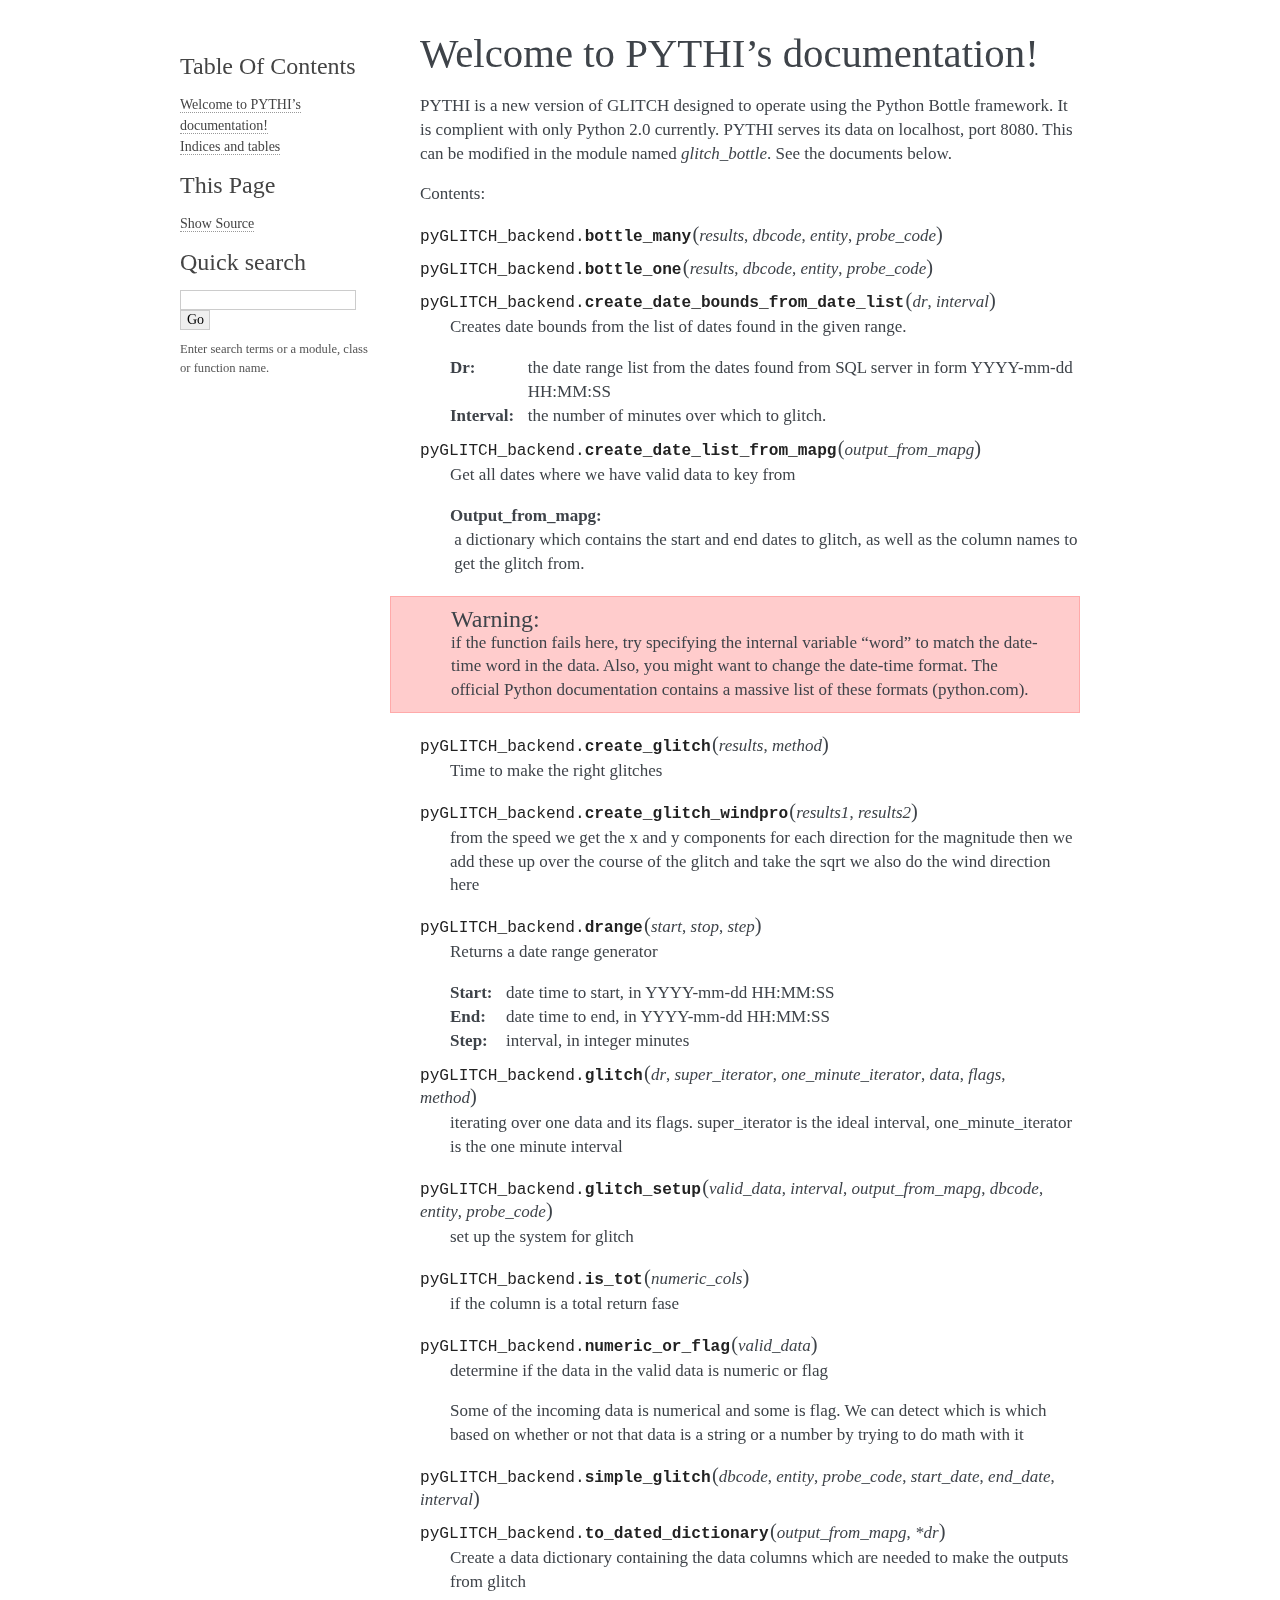
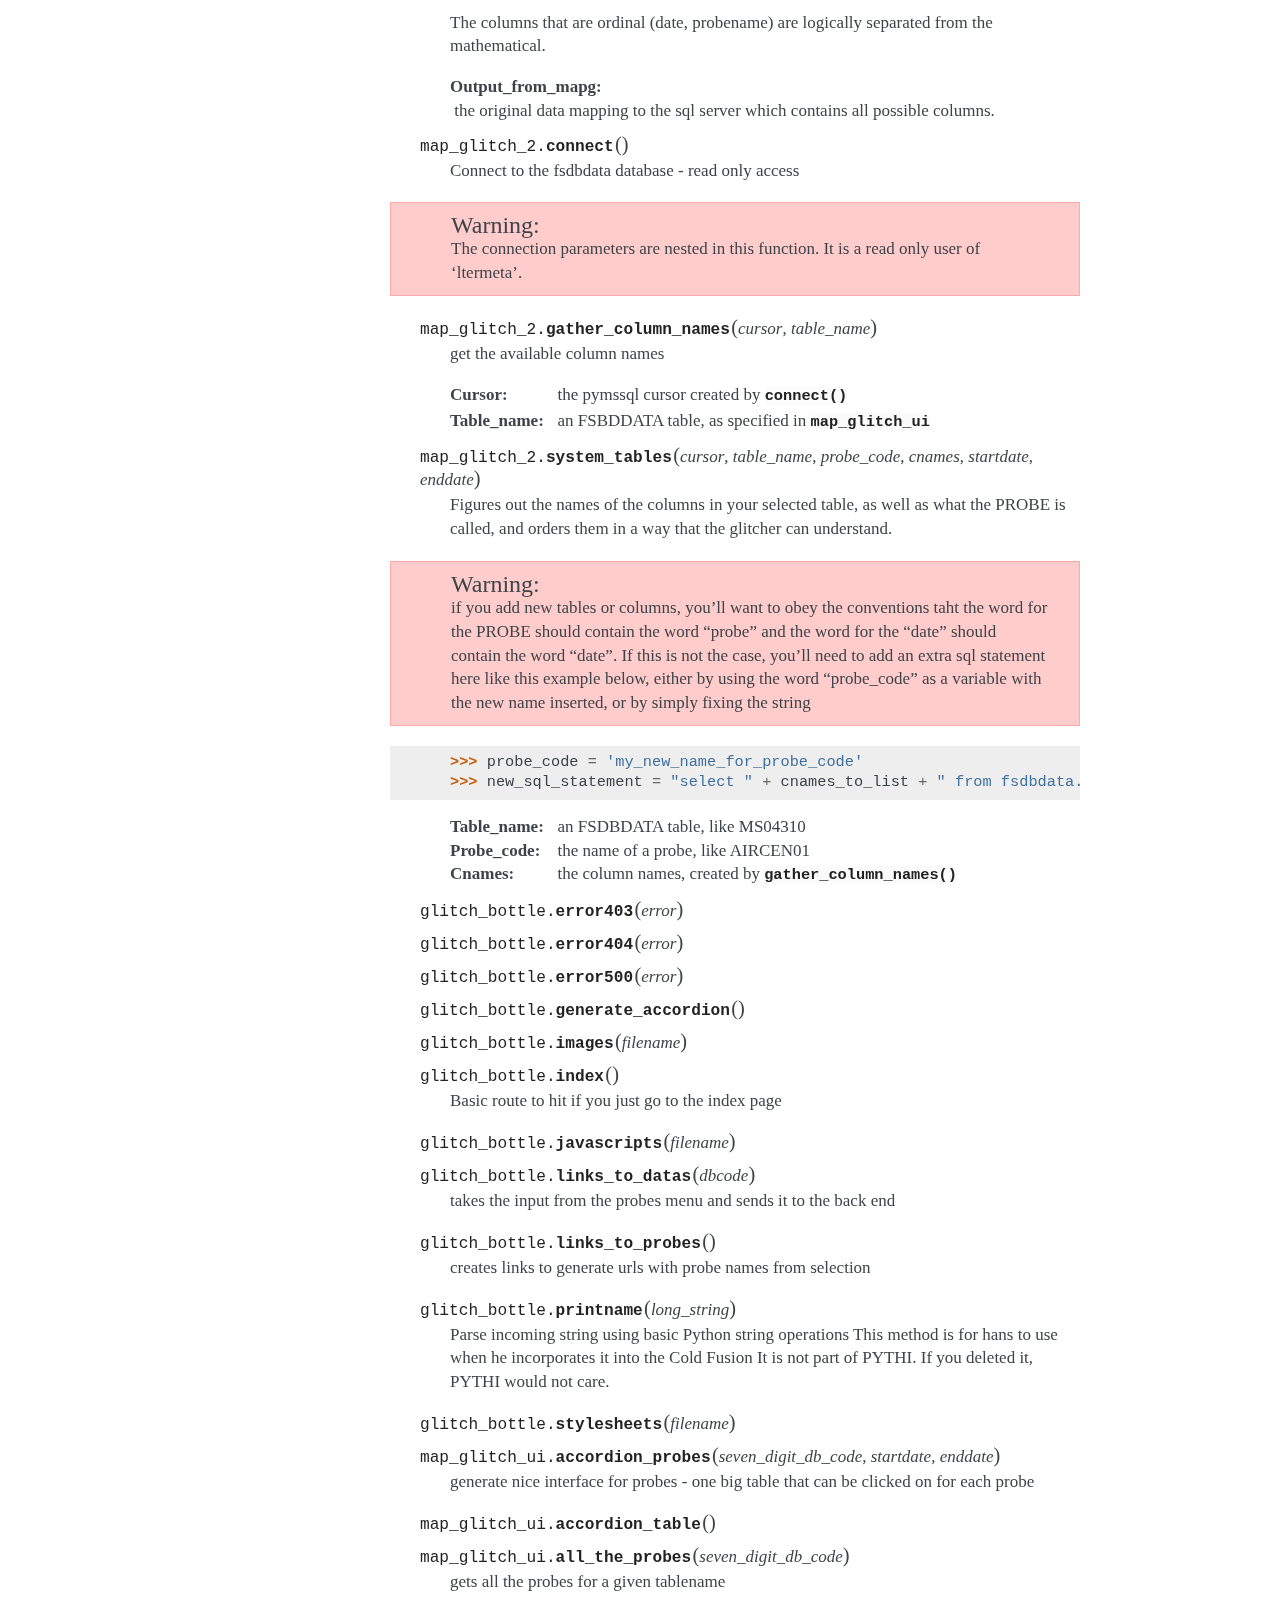
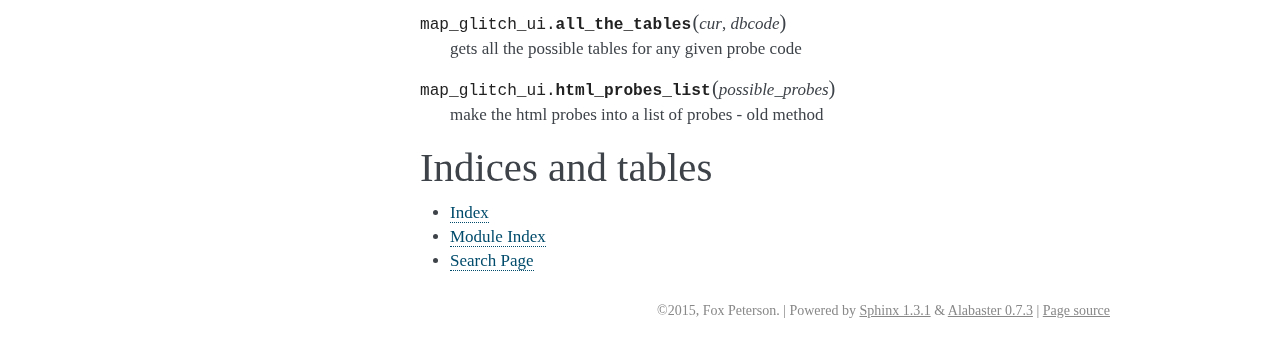
<file: _build/html/index.html>
<!DOCTYPE html PUBLIC "-//W3C//DTD XHTML 1.0 Transitional//EN"
  "http://www.w3.org/TR/xhtml1/DTD/xhtml1-transitional.dtd">


<html xmlns="http://www.w3.org/1999/xhtml">
  <head>
    <meta http-equiv="Content-Type" content="text/html; charset=utf-8" />
    
    <title>Welcome to PYTHI’s documentation! &mdash; PYTHI 1.0 documentation</title>
    
    <link rel="stylesheet" href="_static/alabaster.css" type="text/css" />
    <link rel="stylesheet" href="_static/pygments.css" type="text/css" />
    
    <script type="text/javascript">
      var DOCUMENTATION_OPTIONS = {
        URL_ROOT:    './',
        VERSION:     '1.0',
        COLLAPSE_INDEX: false,
        FILE_SUFFIX: '.html',
        HAS_SOURCE:  true
      };
    </script>
    <script type="text/javascript" src="_static/jquery.js"></script>
    <script type="text/javascript" src="_static/underscore.js"></script>
    <script type="text/javascript" src="_static/doctools.js"></script>
    <link rel="top" title="PYTHI 1.0 documentation" href="#" />
   
  
  <meta name="viewport" content="width=device-width, initial-scale=0.9, maximum-scale=0.9">

  </head>
  <body role="document">
    <div class="related" role="navigation" aria-label="related navigation">
      <h3>Navigation</h3>
      <ul>
        <li class="right" style="margin-right: 10px">
          <a href="genindex.html" title="General Index"
             accesskey="I">index</a></li>
        <li class="right" >
          <a href="py-modindex.html" title="Python Module Index"
             >modules</a> |</li>
        <li class="nav-item nav-item-0"><a href="#">PYTHI 1.0 documentation</a> &raquo;</li> 
      </ul>
    </div>  

    <div class="document">
      <div class="documentwrapper">
        <div class="bodywrapper">
          <div class="body" role="main">
            
  <div class="section" id="welcome-to-pythi-s-documentation">
<h1>Welcome to PYTHI&#8217;s documentation!<a class="headerlink" href="#welcome-to-pythi-s-documentation" title="Permalink to this headline">¶</a></h1>
<p>PYTHI is a new version of GLITCH designed to operate using the Python Bottle framework. It is complient with only Python 2.0 currently. PYTHI serves its data on localhost, port 8080. This can be modified in the module named <cite>glitch_bottle</cite>. See the documents below.</p>
<p>Contents:</p>
<div class="toctree-wrapper compound">
<ul class="simple">
</ul>
</div>
<span class="target" id="module-pyGLITCH_backend"></span><dl class="function">
<dt id="pyGLITCH_backend.bottle_many">
<code class="descclassname">pyGLITCH_backend.</code><code class="descname">bottle_many</code><span class="sig-paren">(</span><em>results</em>, <em>dbcode</em>, <em>entity</em>, <em>probe_code</em><span class="sig-paren">)</span><a class="headerlink" href="#pyGLITCH_backend.bottle_many" title="Permalink to this definition">¶</a></dt>
<dd></dd></dl>

<dl class="function">
<dt id="pyGLITCH_backend.bottle_one">
<code class="descclassname">pyGLITCH_backend.</code><code class="descname">bottle_one</code><span class="sig-paren">(</span><em>results</em>, <em>dbcode</em>, <em>entity</em>, <em>probe_code</em><span class="sig-paren">)</span><a class="headerlink" href="#pyGLITCH_backend.bottle_one" title="Permalink to this definition">¶</a></dt>
<dd></dd></dl>

<dl class="function">
<dt id="pyGLITCH_backend.create_date_bounds_from_date_list">
<code class="descclassname">pyGLITCH_backend.</code><code class="descname">create_date_bounds_from_date_list</code><span class="sig-paren">(</span><em>dr</em>, <em>interval</em><span class="sig-paren">)</span><a class="headerlink" href="#pyGLITCH_backend.create_date_bounds_from_date_list" title="Permalink to this definition">¶</a></dt>
<dd><p>Creates date bounds from the list of dates found in the given range.</p>
<table class="docutils field-list" frame="void" rules="none">
<col class="field-name" />
<col class="field-body" />
<tbody valign="top">
<tr class="field-odd field"><th class="field-name">Dr:</th><td class="field-body">the date range list from the dates found from SQL server in form YYYY-mm-dd HH:MM:SS</td>
</tr>
<tr class="field-even field"><th class="field-name">Interval:</th><td class="field-body">the number of minutes over which to glitch.</td>
</tr>
</tbody>
</table>
</dd></dl>

<dl class="function">
<dt id="pyGLITCH_backend.create_date_list_from_mapg">
<code class="descclassname">pyGLITCH_backend.</code><code class="descname">create_date_list_from_mapg</code><span class="sig-paren">(</span><em>output_from_mapg</em><span class="sig-paren">)</span><a class="headerlink" href="#pyGLITCH_backend.create_date_list_from_mapg" title="Permalink to this definition">¶</a></dt>
<dd><p>Get all dates where we have valid data to key from</p>
<table class="docutils field-list" frame="void" rules="none">
<col class="field-name" />
<col class="field-body" />
<tbody valign="top">
<tr class="field-odd field"><th class="field-name" colspan="2">Output_from_mapg:</th></tr>
<tr class="field-odd field"><td>&nbsp;</td><td class="field-body">a dictionary which contains the start and end dates to glitch, as well as the column names to get the glitch from.</td>
</tr>
</tbody>
</table>
<div class="admonition warning">
<p class="first admonition-title">Warning</p>
<p class="last">if the function fails here, try specifying the internal variable &#8220;word&#8221; to match the date-time word in the data. Also, you might want to change the date-time format. The official Python documentation contains a massive list of these formats (python.com).</p>
</div>
</dd></dl>

<dl class="function">
<dt id="pyGLITCH_backend.create_glitch">
<code class="descclassname">pyGLITCH_backend.</code><code class="descname">create_glitch</code><span class="sig-paren">(</span><em>results</em>, <em>method</em><span class="sig-paren">)</span><a class="headerlink" href="#pyGLITCH_backend.create_glitch" title="Permalink to this definition">¶</a></dt>
<dd><p>Time to make the right glitches</p>
</dd></dl>

<dl class="function">
<dt id="pyGLITCH_backend.create_glitch_windpro">
<code class="descclassname">pyGLITCH_backend.</code><code class="descname">create_glitch_windpro</code><span class="sig-paren">(</span><em>results1</em>, <em>results2</em><span class="sig-paren">)</span><a class="headerlink" href="#pyGLITCH_backend.create_glitch_windpro" title="Permalink to this definition">¶</a></dt>
<dd><p>from the speed we get the x and y components for each direction for the magnitude
then we add these up over the course of the glitch and take the sqrt
we also do the wind direction here</p>
</dd></dl>

<dl class="function">
<dt id="pyGLITCH_backend.drange">
<code class="descclassname">pyGLITCH_backend.</code><code class="descname">drange</code><span class="sig-paren">(</span><em>start</em>, <em>stop</em>, <em>step</em><span class="sig-paren">)</span><a class="headerlink" href="#pyGLITCH_backend.drange" title="Permalink to this definition">¶</a></dt>
<dd><p>Returns a date range generator</p>
<table class="docutils field-list" frame="void" rules="none">
<col class="field-name" />
<col class="field-body" />
<tbody valign="top">
<tr class="field-odd field"><th class="field-name">Start:</th><td class="field-body">date time to start, in YYYY-mm-dd HH:MM:SS</td>
</tr>
<tr class="field-even field"><th class="field-name">End:</th><td class="field-body">date time to end, in YYYY-mm-dd HH:MM:SS</td>
</tr>
<tr class="field-odd field"><th class="field-name">Step:</th><td class="field-body">interval, in integer minutes</td>
</tr>
</tbody>
</table>
</dd></dl>

<dl class="function">
<dt id="pyGLITCH_backend.glitch">
<code class="descclassname">pyGLITCH_backend.</code><code class="descname">glitch</code><span class="sig-paren">(</span><em>dr</em>, <em>super_iterator</em>, <em>one_minute_iterator</em>, <em>data</em>, <em>flags</em>, <em>method</em><span class="sig-paren">)</span><a class="headerlink" href="#pyGLITCH_backend.glitch" title="Permalink to this definition">¶</a></dt>
<dd><p>iterating over one data and its flags.
super_iterator is the ideal interval,
one_minute_iterator is the one minute interval</p>
</dd></dl>

<dl class="function">
<dt id="pyGLITCH_backend.glitch_setup">
<code class="descclassname">pyGLITCH_backend.</code><code class="descname">glitch_setup</code><span class="sig-paren">(</span><em>valid_data</em>, <em>interval</em>, <em>output_from_mapg</em>, <em>dbcode</em>, <em>entity</em>, <em>probe_code</em><span class="sig-paren">)</span><a class="headerlink" href="#pyGLITCH_backend.glitch_setup" title="Permalink to this definition">¶</a></dt>
<dd><p>set up the system for glitch</p>
</dd></dl>

<dl class="function">
<dt id="pyGLITCH_backend.is_tot">
<code class="descclassname">pyGLITCH_backend.</code><code class="descname">is_tot</code><span class="sig-paren">(</span><em>numeric_cols</em><span class="sig-paren">)</span><a class="headerlink" href="#pyGLITCH_backend.is_tot" title="Permalink to this definition">¶</a></dt>
<dd><p>if the column is a total return fase</p>
</dd></dl>

<dl class="function">
<dt id="pyGLITCH_backend.numeric_or_flag">
<code class="descclassname">pyGLITCH_backend.</code><code class="descname">numeric_or_flag</code><span class="sig-paren">(</span><em>valid_data</em><span class="sig-paren">)</span><a class="headerlink" href="#pyGLITCH_backend.numeric_or_flag" title="Permalink to this definition">¶</a></dt>
<dd><p>determine if the data in the valid data is numeric or flag</p>
<p>Some of the incoming data is numerical and some is flag. We can detect which is which based on whether or not that data is a string or a number by trying to do math with it</p>
</dd></dl>

<dl class="function">
<dt id="pyGLITCH_backend.simple_glitch">
<code class="descclassname">pyGLITCH_backend.</code><code class="descname">simple_glitch</code><span class="sig-paren">(</span><em>dbcode</em>, <em>entity</em>, <em>probe_code</em>, <em>start_date</em>, <em>end_date</em>, <em>interval</em><span class="sig-paren">)</span><a class="headerlink" href="#pyGLITCH_backend.simple_glitch" title="Permalink to this definition">¶</a></dt>
<dd></dd></dl>

<dl class="function">
<dt id="pyGLITCH_backend.to_dated_dictionary">
<code class="descclassname">pyGLITCH_backend.</code><code class="descname">to_dated_dictionary</code><span class="sig-paren">(</span><em>output_from_mapg</em>, <em>*dr</em><span class="sig-paren">)</span><a class="headerlink" href="#pyGLITCH_backend.to_dated_dictionary" title="Permalink to this definition">¶</a></dt>
<dd><p>Create a data dictionary containing the data columns which are needed to make the outputs from glitch</p>
<p>The columns that are ordinal (date, probename) are logically separated from the mathematical.</p>
<table class="docutils field-list" frame="void" rules="none">
<col class="field-name" />
<col class="field-body" />
<tbody valign="top">
<tr class="field-odd field"><th class="field-name" colspan="2">Output_from_mapg:</th></tr>
<tr class="field-odd field"><td>&nbsp;</td><td class="field-body">the original data mapping to the sql server which contains all possible columns.</td>
</tr>
</tbody>
</table>
</dd></dl>

<span class="target" id="module-map_glitch_2"></span><dl class="function">
<dt id="map_glitch_2.connect">
<code class="descclassname">map_glitch_2.</code><code class="descname">connect</code><span class="sig-paren">(</span><span class="sig-paren">)</span><a class="headerlink" href="#map_glitch_2.connect" title="Permalink to this definition">¶</a></dt>
<dd><p>Connect to the fsdbdata database - read only access</p>
<div class="admonition warning">
<p class="first admonition-title">Warning</p>
<p class="last">The connection parameters are nested in this function. It is a read only user of &#8216;ltermeta&#8217;.</p>
</div>
</dd></dl>

<dl class="function">
<dt id="map_glitch_2.gather_column_names">
<code class="descclassname">map_glitch_2.</code><code class="descname">gather_column_names</code><span class="sig-paren">(</span><em>cursor</em>, <em>table_name</em><span class="sig-paren">)</span><a class="headerlink" href="#map_glitch_2.gather_column_names" title="Permalink to this definition">¶</a></dt>
<dd><p>get the available column names</p>
<table class="docutils field-list" frame="void" rules="none">
<col class="field-name" />
<col class="field-body" />
<tbody valign="top">
<tr class="field-odd field"><th class="field-name">Cursor:</th><td class="field-body">the pymssql cursor created by <a class="reference internal" href="#map_glitch_2.connect" title="map_glitch_2.connect"><code class="xref py py-func docutils literal"><span class="pre">connect()</span></code></a></td>
</tr>
<tr class="field-even field"><th class="field-name">Table_name:</th><td class="field-body">an FSBDDATA table, as specified in <a class="reference internal" href="#module-map_glitch_ui" title="map_glitch_ui"><code class="xref py py-mod docutils literal"><span class="pre">map_glitch_ui</span></code></a></td>
</tr>
</tbody>
</table>
</dd></dl>

<dl class="function">
<dt id="map_glitch_2.system_tables">
<code class="descclassname">map_glitch_2.</code><code class="descname">system_tables</code><span class="sig-paren">(</span><em>cursor</em>, <em>table_name</em>, <em>probe_code</em>, <em>cnames</em>, <em>startdate</em>, <em>enddate</em><span class="sig-paren">)</span><a class="headerlink" href="#map_glitch_2.system_tables" title="Permalink to this definition">¶</a></dt>
<dd><p>Figures out the names of the columns in your selected table, as well as what the PROBE is called, and orders them in a way that the glitcher can understand.</p>
<div class="admonition warning">
<p class="first admonition-title">Warning</p>
<p class="last">if you add new tables or columns, you&#8217;ll want to obey the conventions taht the word for the PROBE should contain the word &#8220;probe&#8221; and the word for the &#8220;date&#8221; should contain the word &#8220;date&#8221;. If this is not the case, you&#8217;ll need to add an extra sql statement here like this example below, either by using the word &#8220;probe_code&#8221; as a variable with the new name inserted, or by simply fixing the string</p>
</div>
<div class="highlight-python"><div class="highlight"><pre><span class="gp">&gt;&gt;&gt; </span><span class="n">probe_code</span> <span class="o">=</span> <span class="s">&#39;my_new_name_for_probe_code&#39;</span>
<span class="gp">&gt;&gt;&gt; </span><span class="n">new_sql_statement</span> <span class="o">=</span> <span class="s">&quot;select &quot;</span> <span class="o">+</span> <span class="n">cnames_to_list</span> <span class="o">+</span> <span class="s">&quot; from fsdbdata.dbo.&quot;</span> <span class="o">+</span> <span class="n">table_name</span> <span class="o">+</span> <span class="s">&quot; where date_time &gt;= &#39;&quot;</span> <span class="o">+</span> <span class="n">startdate</span> <span class="o">+</span> <span class="s">&quot;&#39; and date_time &lt;= &#39;&quot;</span> <span class="o">+</span> <span class="n">enddate</span> <span class="o">+</span><span class="s">&quot;&#39; and &quot;</span> <span class="o">+</span> <span class="n">probe_code</span> <span class="o">+</span> <span class="s">&quot;like &#39;&quot;</span> <span class="o">+</span> <span class="n">probe_code</span> <span class="o">+</span><span class="s">&quot;&#39; order by date_time asc&quot;</span>
</pre></div>
</div>
<table class="docutils field-list" frame="void" rules="none">
<col class="field-name" />
<col class="field-body" />
<tbody valign="top">
<tr class="field-odd field"><th class="field-name">Table_name:</th><td class="field-body">an FSDBDATA table, like MS04310</td>
</tr>
<tr class="field-even field"><th class="field-name">Probe_code:</th><td class="field-body">the name of a probe, like AIRCEN01</td>
</tr>
<tr class="field-odd field"><th class="field-name">Cnames:</th><td class="field-body">the column names, created by <a class="reference internal" href="#map_glitch_2.gather_column_names" title="map_glitch_2.gather_column_names"><code class="xref py py-func docutils literal"><span class="pre">gather_column_names()</span></code></a></td>
</tr>
</tbody>
</table>
</dd></dl>

<span class="target" id="module-glitch_bottle"></span><dl class="function">
<dt id="glitch_bottle.error403">
<code class="descclassname">glitch_bottle.</code><code class="descname">error403</code><span class="sig-paren">(</span><em>error</em><span class="sig-paren">)</span><a class="headerlink" href="#glitch_bottle.error403" title="Permalink to this definition">¶</a></dt>
<dd></dd></dl>

<dl class="function">
<dt id="glitch_bottle.error404">
<code class="descclassname">glitch_bottle.</code><code class="descname">error404</code><span class="sig-paren">(</span><em>error</em><span class="sig-paren">)</span><a class="headerlink" href="#glitch_bottle.error404" title="Permalink to this definition">¶</a></dt>
<dd></dd></dl>

<dl class="function">
<dt id="glitch_bottle.error500">
<code class="descclassname">glitch_bottle.</code><code class="descname">error500</code><span class="sig-paren">(</span><em>error</em><span class="sig-paren">)</span><a class="headerlink" href="#glitch_bottle.error500" title="Permalink to this definition">¶</a></dt>
<dd></dd></dl>

<dl class="function">
<dt id="glitch_bottle.generate_accordion">
<code class="descclassname">glitch_bottle.</code><code class="descname">generate_accordion</code><span class="sig-paren">(</span><span class="sig-paren">)</span><a class="headerlink" href="#glitch_bottle.generate_accordion" title="Permalink to this definition">¶</a></dt>
<dd></dd></dl>

<dl class="function">
<dt id="glitch_bottle.images">
<code class="descclassname">glitch_bottle.</code><code class="descname">images</code><span class="sig-paren">(</span><em>filename</em><span class="sig-paren">)</span><a class="headerlink" href="#glitch_bottle.images" title="Permalink to this definition">¶</a></dt>
<dd></dd></dl>

<dl class="function">
<dt id="glitch_bottle.index">
<code class="descclassname">glitch_bottle.</code><code class="descname">index</code><span class="sig-paren">(</span><span class="sig-paren">)</span><a class="headerlink" href="#glitch_bottle.index" title="Permalink to this definition">¶</a></dt>
<dd><p>Basic route to hit if you just go to the index page</p>
</dd></dl>

<dl class="function">
<dt id="glitch_bottle.javascripts">
<code class="descclassname">glitch_bottle.</code><code class="descname">javascripts</code><span class="sig-paren">(</span><em>filename</em><span class="sig-paren">)</span><a class="headerlink" href="#glitch_bottle.javascripts" title="Permalink to this definition">¶</a></dt>
<dd></dd></dl>

<dl class="function">
<dt id="glitch_bottle.links_to_datas">
<code class="descclassname">glitch_bottle.</code><code class="descname">links_to_datas</code><span class="sig-paren">(</span><em>dbcode</em><span class="sig-paren">)</span><a class="headerlink" href="#glitch_bottle.links_to_datas" title="Permalink to this definition">¶</a></dt>
<dd><p>takes the input from the probes menu and sends it to the back end</p>
</dd></dl>

<dl class="function">
<dt id="glitch_bottle.links_to_probes">
<code class="descclassname">glitch_bottle.</code><code class="descname">links_to_probes</code><span class="sig-paren">(</span><span class="sig-paren">)</span><a class="headerlink" href="#glitch_bottle.links_to_probes" title="Permalink to this definition">¶</a></dt>
<dd><p>creates links to generate urls with probe names from selection</p>
</dd></dl>

<dl class="function">
<dt id="glitch_bottle.printname">
<code class="descclassname">glitch_bottle.</code><code class="descname">printname</code><span class="sig-paren">(</span><em>long_string</em><span class="sig-paren">)</span><a class="headerlink" href="#glitch_bottle.printname" title="Permalink to this definition">¶</a></dt>
<dd><p>Parse incoming string using basic Python string operations
This method is for hans to use when he incorporates it into the Cold Fusion
It is not part of PYTHI. If you deleted it, PYTHI would not care.</p>
</dd></dl>

<dl class="function">
<dt id="glitch_bottle.stylesheets">
<code class="descclassname">glitch_bottle.</code><code class="descname">stylesheets</code><span class="sig-paren">(</span><em>filename</em><span class="sig-paren">)</span><a class="headerlink" href="#glitch_bottle.stylesheets" title="Permalink to this definition">¶</a></dt>
<dd></dd></dl>

<span class="target" id="module-map_glitch_ui"></span><dl class="function">
<dt id="map_glitch_ui.accordion_probes">
<code class="descclassname">map_glitch_ui.</code><code class="descname">accordion_probes</code><span class="sig-paren">(</span><em>seven_digit_db_code</em>, <em>startdate</em>, <em>enddate</em><span class="sig-paren">)</span><a class="headerlink" href="#map_glitch_ui.accordion_probes" title="Permalink to this definition">¶</a></dt>
<dd><p>generate nice interface for probes - one big table that can be clicked on for each probe</p>
</dd></dl>

<dl class="function">
<dt id="map_glitch_ui.accordion_table">
<code class="descclassname">map_glitch_ui.</code><code class="descname">accordion_table</code><span class="sig-paren">(</span><span class="sig-paren">)</span><a class="headerlink" href="#map_glitch_ui.accordion_table" title="Permalink to this definition">¶</a></dt>
<dd></dd></dl>

<dl class="function">
<dt id="map_glitch_ui.all_the_probes">
<code class="descclassname">map_glitch_ui.</code><code class="descname">all_the_probes</code><span class="sig-paren">(</span><em>seven_digit_db_code</em><span class="sig-paren">)</span><a class="headerlink" href="#map_glitch_ui.all_the_probes" title="Permalink to this definition">¶</a></dt>
<dd><p>gets all the probes for a given tablename</p>
</dd></dl>

<dl class="function">
<dt id="map_glitch_ui.all_the_tables">
<code class="descclassname">map_glitch_ui.</code><code class="descname">all_the_tables</code><span class="sig-paren">(</span><em>cur</em>, <em>dbcode</em><span class="sig-paren">)</span><a class="headerlink" href="#map_glitch_ui.all_the_tables" title="Permalink to this definition">¶</a></dt>
<dd><p>gets all the possible tables for any given probe code</p>
</dd></dl>

<dl class="function">
<dt id="map_glitch_ui.html_probes_list">
<code class="descclassname">map_glitch_ui.</code><code class="descname">html_probes_list</code><span class="sig-paren">(</span><em>possible_probes</em><span class="sig-paren">)</span><a class="headerlink" href="#map_glitch_ui.html_probes_list" title="Permalink to this definition">¶</a></dt>
<dd><p>make the html probes into a list of probes - old method</p>
</dd></dl>

</div>
<div class="section" id="indices-and-tables">
<h1>Indices and tables<a class="headerlink" href="#indices-and-tables" title="Permalink to this headline">¶</a></h1>
<ul class="simple">
<li><a class="reference internal" href="genindex.html"><span>Index</span></a></li>
<li><a class="reference internal" href="py-modindex.html"><span>Module Index</span></a></li>
<li><a class="reference internal" href="search.html"><span>Search Page</span></a></li>
</ul>
</div>


          </div>
        </div>
      </div>
      <div class="sphinxsidebar" role="navigation" aria-label="main navigation">
        <div class="sphinxsidebarwrapper">
  <h3><a href="#">Table Of Contents</a></h3>
  <ul>
<li><a class="reference internal" href="#">Welcome to PYTHI&#8217;s documentation!</a></li>
<li><a class="reference internal" href="#indices-and-tables">Indices and tables</a></li>
</ul>

  <div role="note" aria-label="source link">
    <h3>This Page</h3>
    <ul class="this-page-menu">
      <li><a href="_sources/index.txt"
            rel="nofollow">Show Source</a></li>
    </ul>
   </div>
<div id="searchbox" style="display: none" role="search">
  <h3>Quick search</h3>
    <form class="search" action="search.html" method="get">
      <input type="text" name="q" />
      <input type="submit" value="Go" />
      <input type="hidden" name="check_keywords" value="yes" />
      <input type="hidden" name="area" value="default" />
    </form>
    <p class="searchtip" style="font-size: 90%">
    Enter search terms or a module, class or function name.
    </p>
</div>
<script type="text/javascript">$('#searchbox').show(0);</script>
        </div>
      </div>
      <div class="clearer"></div>
    </div>
    <div class="footer">
      &copy;2015, Fox Peterson.
      
      |
      Powered by <a href="http://sphinx-doc.org/">Sphinx 1.3.1</a>
      &amp; <a href="https://github.com/bitprophet/alabaster">Alabaster 0.7.3</a>
      
      |
      <a href="_sources/index.txt"
          rel="nofollow">Page source</a></li>
    </div>

    

    
  </body>
</html>
</file>
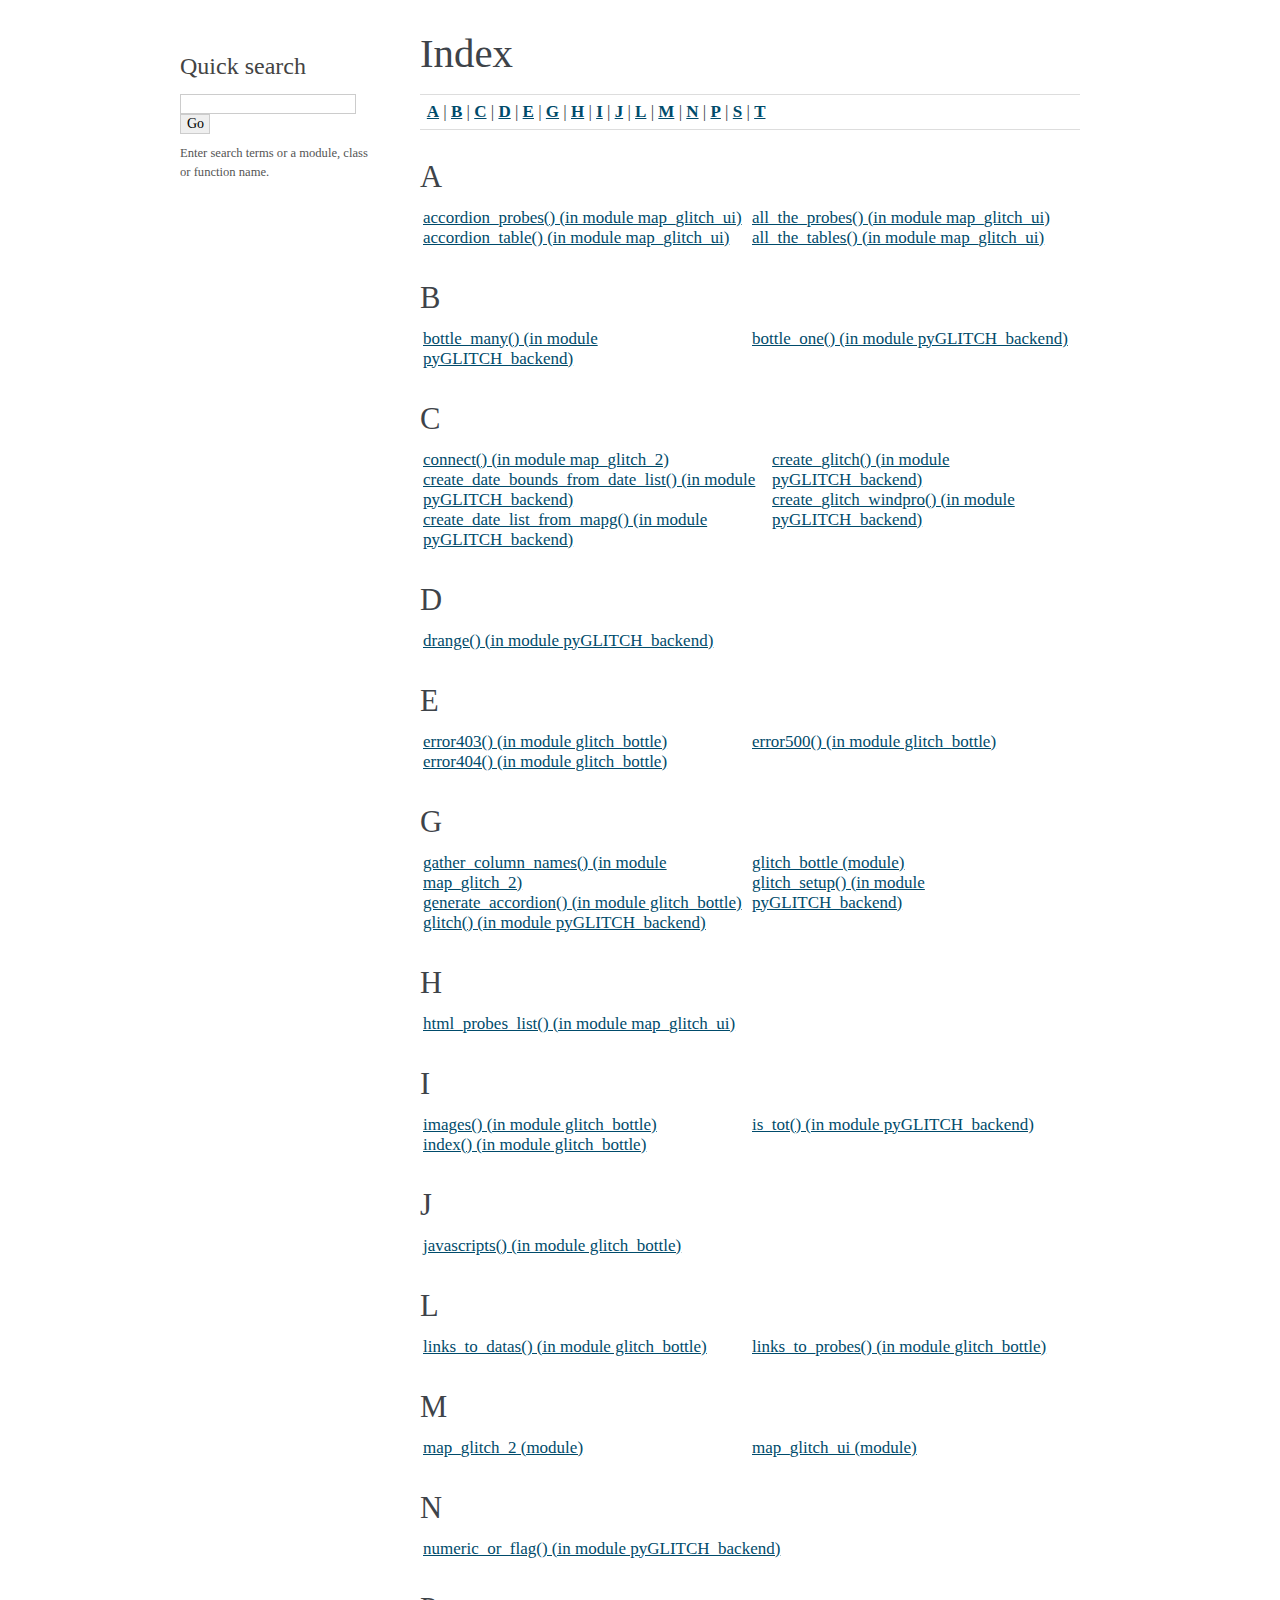
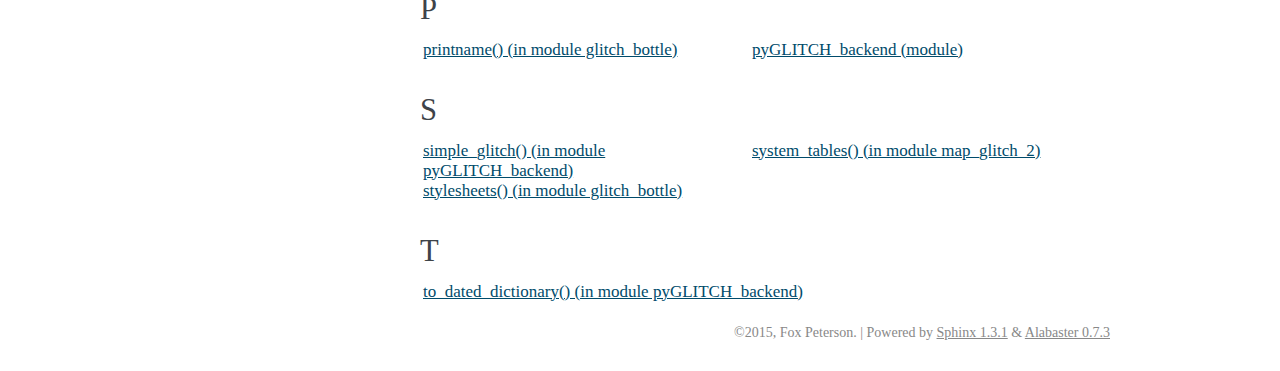
<file: _build/html/genindex.html>
<!DOCTYPE html PUBLIC "-//W3C//DTD XHTML 1.0 Transitional//EN"
  "http://www.w3.org/TR/xhtml1/DTD/xhtml1-transitional.dtd">


<html xmlns="http://www.w3.org/1999/xhtml">
  <head>
    <meta http-equiv="Content-Type" content="text/html; charset=utf-8" />
    
    <title>Index &mdash; PYTHI 1.0 documentation</title>
    
    <link rel="stylesheet" href="_static/alabaster.css" type="text/css" />
    <link rel="stylesheet" href="_static/pygments.css" type="text/css" />
    
    <script type="text/javascript">
      var DOCUMENTATION_OPTIONS = {
        URL_ROOT:    './',
        VERSION:     '1.0',
        COLLAPSE_INDEX: false,
        FILE_SUFFIX: '.html',
        HAS_SOURCE:  true
      };
    </script>
    <script type="text/javascript" src="_static/jquery.js"></script>
    <script type="text/javascript" src="_static/underscore.js"></script>
    <script type="text/javascript" src="_static/doctools.js"></script>
    <link rel="top" title="PYTHI 1.0 documentation" href="index.html" />
   
  
  <meta name="viewport" content="width=device-width, initial-scale=0.9, maximum-scale=0.9">

  </head>
  <body role="document">
    <div class="related" role="navigation" aria-label="related navigation">
      <h3>Navigation</h3>
      <ul>
        <li class="right" style="margin-right: 10px">
          <a href="#" title="General Index"
             accesskey="I">index</a></li>
        <li class="right" >
          <a href="py-modindex.html" title="Python Module Index"
             >modules</a> |</li>
        <li class="nav-item nav-item-0"><a href="index.html">PYTHI 1.0 documentation</a> &raquo;</li> 
      </ul>
    </div>  

    <div class="document">
      <div class="documentwrapper">
        <div class="bodywrapper">
          <div class="body" role="main">
            

<h1 id="index">Index</h1>

<div class="genindex-jumpbox">
 <a href="#A"><strong>A</strong></a>
 | <a href="#B"><strong>B</strong></a>
 | <a href="#C"><strong>C</strong></a>
 | <a href="#D"><strong>D</strong></a>
 | <a href="#E"><strong>E</strong></a>
 | <a href="#G"><strong>G</strong></a>
 | <a href="#H"><strong>H</strong></a>
 | <a href="#I"><strong>I</strong></a>
 | <a href="#J"><strong>J</strong></a>
 | <a href="#L"><strong>L</strong></a>
 | <a href="#M"><strong>M</strong></a>
 | <a href="#N"><strong>N</strong></a>
 | <a href="#P"><strong>P</strong></a>
 | <a href="#S"><strong>S</strong></a>
 | <a href="#T"><strong>T</strong></a>
 
</div>
<h2 id="A">A</h2>
<table style="width: 100%" class="indextable genindextable"><tr>
  <td style="width: 33%" valign="top"><dl>
      
  <dt><a href="index.html#map_glitch_ui.accordion_probes">accordion_probes() (in module map_glitch_ui)</a>
  </dt>

      
  <dt><a href="index.html#map_glitch_ui.accordion_table">accordion_table() (in module map_glitch_ui)</a>
  </dt>

  </dl></td>
  <td style="width: 33%" valign="top"><dl>
      
  <dt><a href="index.html#map_glitch_ui.all_the_probes">all_the_probes() (in module map_glitch_ui)</a>
  </dt>

      
  <dt><a href="index.html#map_glitch_ui.all_the_tables">all_the_tables() (in module map_glitch_ui)</a>
  </dt>

  </dl></td>
</tr></table>

<h2 id="B">B</h2>
<table style="width: 100%" class="indextable genindextable"><tr>
  <td style="width: 33%" valign="top"><dl>
      
  <dt><a href="index.html#pyGLITCH_backend.bottle_many">bottle_many() (in module pyGLITCH_backend)</a>
  </dt>

  </dl></td>
  <td style="width: 33%" valign="top"><dl>
      
  <dt><a href="index.html#pyGLITCH_backend.bottle_one">bottle_one() (in module pyGLITCH_backend)</a>
  </dt>

  </dl></td>
</tr></table>

<h2 id="C">C</h2>
<table style="width: 100%" class="indextable genindextable"><tr>
  <td style="width: 33%" valign="top"><dl>
      
  <dt><a href="index.html#map_glitch_2.connect">connect() (in module map_glitch_2)</a>
  </dt>

      
  <dt><a href="index.html#pyGLITCH_backend.create_date_bounds_from_date_list">create_date_bounds_from_date_list() (in module pyGLITCH_backend)</a>
  </dt>

      
  <dt><a href="index.html#pyGLITCH_backend.create_date_list_from_mapg">create_date_list_from_mapg() (in module pyGLITCH_backend)</a>
  </dt>

  </dl></td>
  <td style="width: 33%" valign="top"><dl>
      
  <dt><a href="index.html#pyGLITCH_backend.create_glitch">create_glitch() (in module pyGLITCH_backend)</a>
  </dt>

      
  <dt><a href="index.html#pyGLITCH_backend.create_glitch_windpro">create_glitch_windpro() (in module pyGLITCH_backend)</a>
  </dt>

  </dl></td>
</tr></table>

<h2 id="D">D</h2>
<table style="width: 100%" class="indextable genindextable"><tr>
  <td style="width: 33%" valign="top"><dl>
      
  <dt><a href="index.html#pyGLITCH_backend.drange">drange() (in module pyGLITCH_backend)</a>
  </dt>

  </dl></td>
</tr></table>

<h2 id="E">E</h2>
<table style="width: 100%" class="indextable genindextable"><tr>
  <td style="width: 33%" valign="top"><dl>
      
  <dt><a href="index.html#glitch_bottle.error403">error403() (in module glitch_bottle)</a>
  </dt>

      
  <dt><a href="index.html#glitch_bottle.error404">error404() (in module glitch_bottle)</a>
  </dt>

  </dl></td>
  <td style="width: 33%" valign="top"><dl>
      
  <dt><a href="index.html#glitch_bottle.error500">error500() (in module glitch_bottle)</a>
  </dt>

  </dl></td>
</tr></table>

<h2 id="G">G</h2>
<table style="width: 100%" class="indextable genindextable"><tr>
  <td style="width: 33%" valign="top"><dl>
      
  <dt><a href="index.html#map_glitch_2.gather_column_names">gather_column_names() (in module map_glitch_2)</a>
  </dt>

      
  <dt><a href="index.html#glitch_bottle.generate_accordion">generate_accordion() (in module glitch_bottle)</a>
  </dt>

      
  <dt><a href="index.html#pyGLITCH_backend.glitch">glitch() (in module pyGLITCH_backend)</a>
  </dt>

  </dl></td>
  <td style="width: 33%" valign="top"><dl>
      
  <dt><a href="index.html#module-glitch_bottle">glitch_bottle (module)</a>
  </dt>

      
  <dt><a href="index.html#pyGLITCH_backend.glitch_setup">glitch_setup() (in module pyGLITCH_backend)</a>
  </dt>

  </dl></td>
</tr></table>

<h2 id="H">H</h2>
<table style="width: 100%" class="indextable genindextable"><tr>
  <td style="width: 33%" valign="top"><dl>
      
  <dt><a href="index.html#map_glitch_ui.html_probes_list">html_probes_list() (in module map_glitch_ui)</a>
  </dt>

  </dl></td>
</tr></table>

<h2 id="I">I</h2>
<table style="width: 100%" class="indextable genindextable"><tr>
  <td style="width: 33%" valign="top"><dl>
      
  <dt><a href="index.html#glitch_bottle.images">images() (in module glitch_bottle)</a>
  </dt>

      
  <dt><a href="index.html#glitch_bottle.index">index() (in module glitch_bottle)</a>
  </dt>

  </dl></td>
  <td style="width: 33%" valign="top"><dl>
      
  <dt><a href="index.html#pyGLITCH_backend.is_tot">is_tot() (in module pyGLITCH_backend)</a>
  </dt>

  </dl></td>
</tr></table>

<h2 id="J">J</h2>
<table style="width: 100%" class="indextable genindextable"><tr>
  <td style="width: 33%" valign="top"><dl>
      
  <dt><a href="index.html#glitch_bottle.javascripts">javascripts() (in module glitch_bottle)</a>
  </dt>

  </dl></td>
</tr></table>

<h2 id="L">L</h2>
<table style="width: 100%" class="indextable genindextable"><tr>
  <td style="width: 33%" valign="top"><dl>
      
  <dt><a href="index.html#glitch_bottle.links_to_datas">links_to_datas() (in module glitch_bottle)</a>
  </dt>

  </dl></td>
  <td style="width: 33%" valign="top"><dl>
      
  <dt><a href="index.html#glitch_bottle.links_to_probes">links_to_probes() (in module glitch_bottle)</a>
  </dt>

  </dl></td>
</tr></table>

<h2 id="M">M</h2>
<table style="width: 100%" class="indextable genindextable"><tr>
  <td style="width: 33%" valign="top"><dl>
      
  <dt><a href="index.html#module-map_glitch_2">map_glitch_2 (module)</a>
  </dt>

  </dl></td>
  <td style="width: 33%" valign="top"><dl>
      
  <dt><a href="index.html#module-map_glitch_ui">map_glitch_ui (module)</a>
  </dt>

  </dl></td>
</tr></table>

<h2 id="N">N</h2>
<table style="width: 100%" class="indextable genindextable"><tr>
  <td style="width: 33%" valign="top"><dl>
      
  <dt><a href="index.html#pyGLITCH_backend.numeric_or_flag">numeric_or_flag() (in module pyGLITCH_backend)</a>
  </dt>

  </dl></td>
</tr></table>

<h2 id="P">P</h2>
<table style="width: 100%" class="indextable genindextable"><tr>
  <td style="width: 33%" valign="top"><dl>
      
  <dt><a href="index.html#glitch_bottle.printname">printname() (in module glitch_bottle)</a>
  </dt>

  </dl></td>
  <td style="width: 33%" valign="top"><dl>
      
  <dt><a href="index.html#module-pyGLITCH_backend">pyGLITCH_backend (module)</a>
  </dt>

  </dl></td>
</tr></table>

<h2 id="S">S</h2>
<table style="width: 100%" class="indextable genindextable"><tr>
  <td style="width: 33%" valign="top"><dl>
      
  <dt><a href="index.html#pyGLITCH_backend.simple_glitch">simple_glitch() (in module pyGLITCH_backend)</a>
  </dt>

      
  <dt><a href="index.html#glitch_bottle.stylesheets">stylesheets() (in module glitch_bottle)</a>
  </dt>

  </dl></td>
  <td style="width: 33%" valign="top"><dl>
      
  <dt><a href="index.html#map_glitch_2.system_tables">system_tables() (in module map_glitch_2)</a>
  </dt>

  </dl></td>
</tr></table>

<h2 id="T">T</h2>
<table style="width: 100%" class="indextable genindextable"><tr>
  <td style="width: 33%" valign="top"><dl>
      
  <dt><a href="index.html#pyGLITCH_backend.to_dated_dictionary">to_dated_dictionary() (in module pyGLITCH_backend)</a>
  </dt>

  </dl></td>
</tr></table>



          </div>
        </div>
      </div>
      <div class="sphinxsidebar" role="navigation" aria-label="main navigation">
        <div class="sphinxsidebarwrapper">

   

<div id="searchbox" style="display: none" role="search">
  <h3>Quick search</h3>
    <form class="search" action="search.html" method="get">
      <input type="text" name="q" />
      <input type="submit" value="Go" />
      <input type="hidden" name="check_keywords" value="yes" />
      <input type="hidden" name="area" value="default" />
    </form>
    <p class="searchtip" style="font-size: 90%">
    Enter search terms or a module, class or function name.
    </p>
</div>
<script type="text/javascript">$('#searchbox').show(0);</script>
        </div>
      </div>
      <div class="clearer"></div>
    </div>
    <div class="footer">
      &copy;2015, Fox Peterson.
      
      |
      Powered by <a href="http://sphinx-doc.org/">Sphinx 1.3.1</a>
      &amp; <a href="https://github.com/bitprophet/alabaster">Alabaster 0.7.3</a>
      
    </div>

    

    
  </body>
</html>
</file>
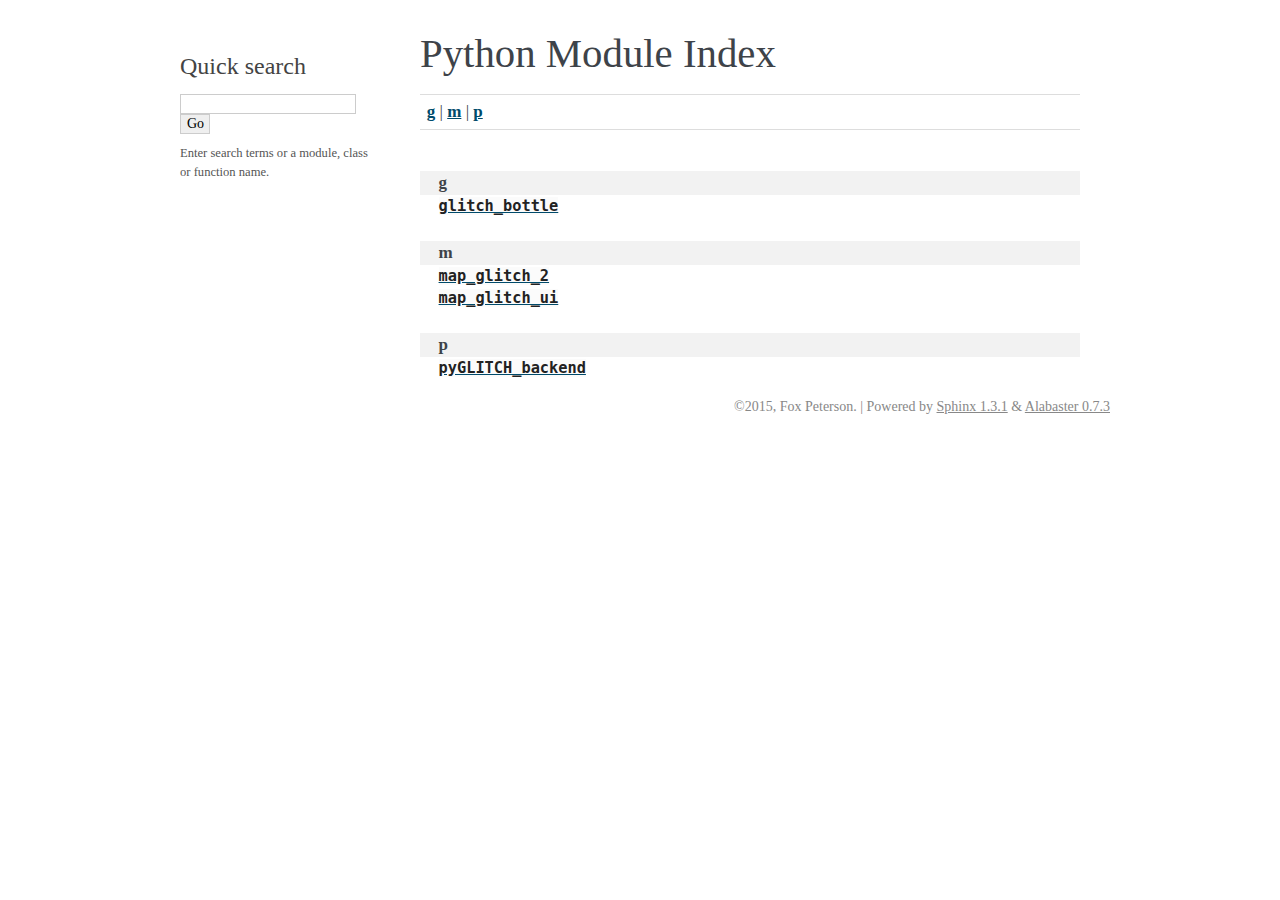
<file: _build/html/py-modindex.html>
<!DOCTYPE html PUBLIC "-//W3C//DTD XHTML 1.0 Transitional//EN"
  "http://www.w3.org/TR/xhtml1/DTD/xhtml1-transitional.dtd">


<html xmlns="http://www.w3.org/1999/xhtml">
  <head>
    <meta http-equiv="Content-Type" content="text/html; charset=utf-8" />
    
    <title>Python Module Index &mdash; PYTHI 1.0 documentation</title>
    
    <link rel="stylesheet" href="_static/alabaster.css" type="text/css" />
    <link rel="stylesheet" href="_static/pygments.css" type="text/css" />
    
    <script type="text/javascript">
      var DOCUMENTATION_OPTIONS = {
        URL_ROOT:    './',
        VERSION:     '1.0',
        COLLAPSE_INDEX: false,
        FILE_SUFFIX: '.html',
        HAS_SOURCE:  true
      };
    </script>
    <script type="text/javascript" src="_static/jquery.js"></script>
    <script type="text/javascript" src="_static/underscore.js"></script>
    <script type="text/javascript" src="_static/doctools.js"></script>
    <link rel="top" title="PYTHI 1.0 documentation" href="index.html" />

   
  
  <meta name="viewport" content="width=device-width, initial-scale=0.9, maximum-scale=0.9">


    <script type="text/javascript">
      DOCUMENTATION_OPTIONS.COLLAPSE_INDEX = true;
    </script>


  </head>
  <body role="document">
    <div class="related" role="navigation" aria-label="related navigation">
      <h3>Navigation</h3>
      <ul>
        <li class="right" style="margin-right: 10px">
          <a href="genindex.html" title="General Index"
             accesskey="I">index</a></li>
        <li class="right" >
          <a href="#" title="Python Module Index"
             >modules</a> |</li>
        <li class="nav-item nav-item-0"><a href="index.html">PYTHI 1.0 documentation</a> &raquo;</li> 
      </ul>
    </div>  

    <div class="document">
      <div class="documentwrapper">
        <div class="bodywrapper">
          <div class="body" role="main">
            

   <h1>Python Module Index</h1>

   <div class="modindex-jumpbox">
   <a href="#cap-g"><strong>g</strong></a> | 
   <a href="#cap-m"><strong>m</strong></a> | 
   <a href="#cap-p"><strong>p</strong></a>
   </div>

   <table class="indextable modindextable" cellspacing="0" cellpadding="2">
     <tr class="pcap"><td></td><td>&nbsp;</td><td></td></tr>
     <tr class="cap" id="cap-g"><td></td><td>
       <strong>g</strong></td><td></td></tr>
     <tr>
       <td></td>
       <td>
       <a href="index.html#module-glitch_bottle"><code class="xref">glitch_bottle</code></a></td><td>
       <em></em></td></tr>
     <tr class="pcap"><td></td><td>&nbsp;</td><td></td></tr>
     <tr class="cap" id="cap-m"><td></td><td>
       <strong>m</strong></td><td></td></tr>
     <tr>
       <td></td>
       <td>
       <a href="index.html#module-map_glitch_2"><code class="xref">map_glitch_2</code></a></td><td>
       <em></em></td></tr>
     <tr>
       <td></td>
       <td>
       <a href="index.html#module-map_glitch_ui"><code class="xref">map_glitch_ui</code></a></td><td>
       <em></em></td></tr>
     <tr class="pcap"><td></td><td>&nbsp;</td><td></td></tr>
     <tr class="cap" id="cap-p"><td></td><td>
       <strong>p</strong></td><td></td></tr>
     <tr>
       <td></td>
       <td>
       <a href="index.html#module-pyGLITCH_backend"><code class="xref">pyGLITCH_backend</code></a></td><td>
       <em></em></td></tr>
   </table>


          </div>
        </div>
      </div>
      <div class="sphinxsidebar" role="navigation" aria-label="main navigation">
        <div class="sphinxsidebarwrapper">
<div id="searchbox" style="display: none" role="search">
  <h3>Quick search</h3>
    <form class="search" action="search.html" method="get">
      <input type="text" name="q" />
      <input type="submit" value="Go" />
      <input type="hidden" name="check_keywords" value="yes" />
      <input type="hidden" name="area" value="default" />
    </form>
    <p class="searchtip" style="font-size: 90%">
    Enter search terms or a module, class or function name.
    </p>
</div>
<script type="text/javascript">$('#searchbox').show(0);</script>
        </div>
      </div>
      <div class="clearer"></div>
    </div>
    <div class="footer">
      &copy;2015, Fox Peterson.
      
      |
      Powered by <a href="http://sphinx-doc.org/">Sphinx 1.3.1</a>
      &amp; <a href="https://github.com/bitprophet/alabaster">Alabaster 0.7.3</a>
      
    </div>

    

    
  </body>
</html>
</file>
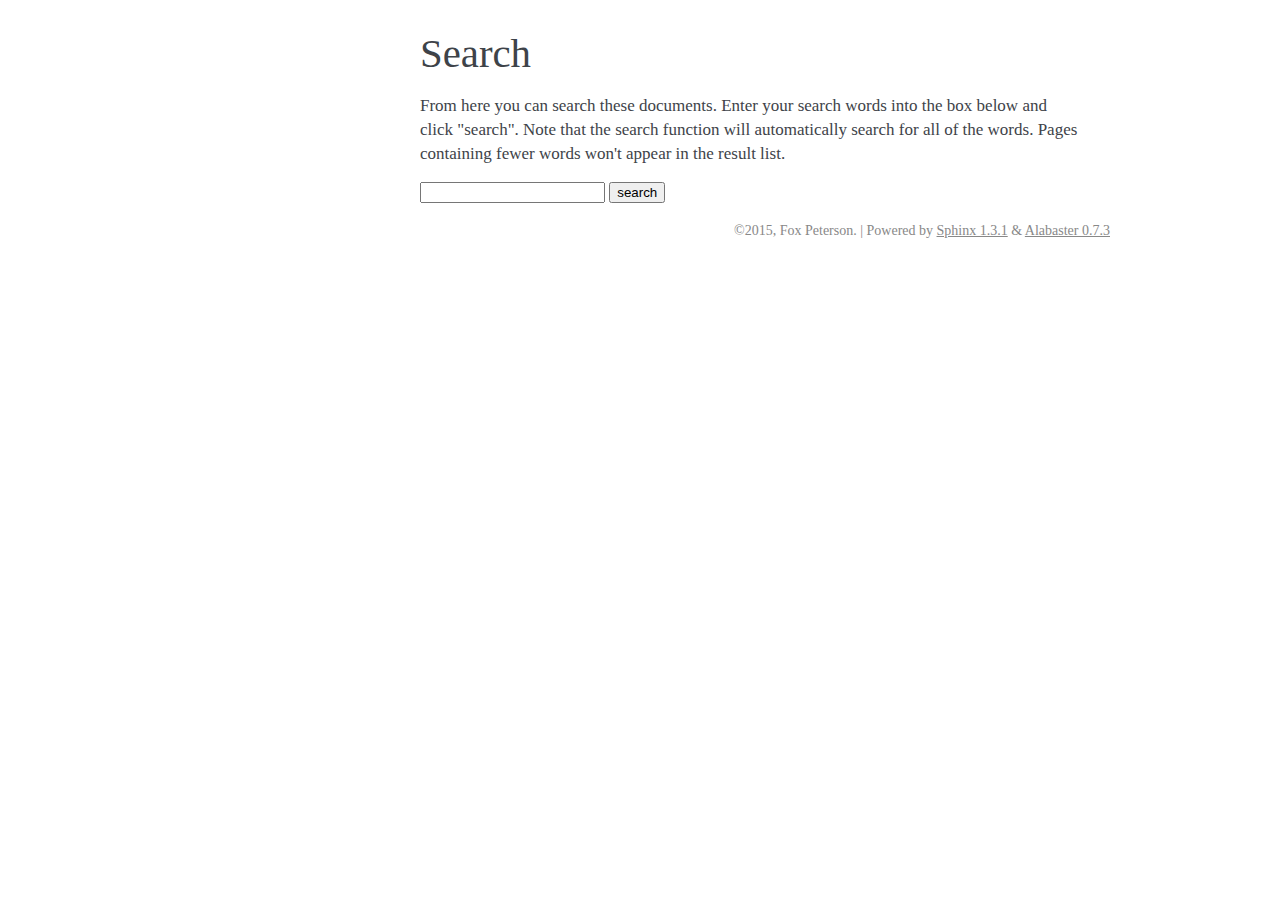
<file: _build/html/search.html>
<!DOCTYPE html PUBLIC "-//W3C//DTD XHTML 1.0 Transitional//EN"
  "http://www.w3.org/TR/xhtml1/DTD/xhtml1-transitional.dtd">


<html xmlns="http://www.w3.org/1999/xhtml">
  <head>
    <meta http-equiv="Content-Type" content="text/html; charset=utf-8" />
    
    <title>Search &mdash; PYTHI 1.0 documentation</title>
    
    <link rel="stylesheet" href="_static/alabaster.css" type="text/css" />
    <link rel="stylesheet" href="_static/pygments.css" type="text/css" />
    
    <script type="text/javascript">
      var DOCUMENTATION_OPTIONS = {
        URL_ROOT:    './',
        VERSION:     '1.0',
        COLLAPSE_INDEX: false,
        FILE_SUFFIX: '.html',
        HAS_SOURCE:  true
      };
    </script>
    <script type="text/javascript" src="_static/jquery.js"></script>
    <script type="text/javascript" src="_static/underscore.js"></script>
    <script type="text/javascript" src="_static/doctools.js"></script>
    <script type="text/javascript" src="_static/searchtools.js"></script>
    <link rel="top" title="PYTHI 1.0 documentation" href="index.html" />
  <script type="text/javascript">
    jQuery(function() { Search.loadIndex("searchindex.js"); });
  </script>
  
  <script type="text/javascript" id="searchindexloader"></script>
  
   
  
  <meta name="viewport" content="width=device-width, initial-scale=0.9, maximum-scale=0.9">


  </head>
  <body role="document">
    <div class="related" role="navigation" aria-label="related navigation">
      <h3>Navigation</h3>
      <ul>
        <li class="right" style="margin-right: 10px">
          <a href="genindex.html" title="General Index"
             accesskey="I">index</a></li>
        <li class="right" >
          <a href="py-modindex.html" title="Python Module Index"
             >modules</a> |</li>
        <li class="nav-item nav-item-0"><a href="index.html">PYTHI 1.0 documentation</a> &raquo;</li> 
      </ul>
    </div>  

    <div class="document">
      <div class="documentwrapper">
        <div class="bodywrapper">
          <div class="body" role="main">
            
  <h1 id="search-documentation">Search</h1>
  <div id="fallback" class="admonition warning">
  <script type="text/javascript">$('#fallback').hide();</script>
  <p>
    Please activate JavaScript to enable the search
    functionality.
  </p>
  </div>
  <p>
    From here you can search these documents. Enter your search
    words into the box below and click "search". Note that the search
    function will automatically search for all of the words. Pages
    containing fewer words won't appear in the result list.
  </p>
  <form action="" method="get">
    <input type="text" name="q" value="" />
    <input type="submit" value="search" />
    <span id="search-progress" style="padding-left: 10px"></span>
  </form>
  
  <div id="search-results">
  
  </div>

          </div>
        </div>
      </div>
      <div class="sphinxsidebar" role="navigation" aria-label="main navigation">
        <div class="sphinxsidebarwrapper">
        </div>
      </div>
      <div class="clearer"></div>
    </div>
    <div class="footer">
      &copy;2015, Fox Peterson.
      
      |
      Powered by <a href="http://sphinx-doc.org/">Sphinx 1.3.1</a>
      &amp; <a href="https://github.com/bitprophet/alabaster">Alabaster 0.7.3</a>
      
    </div>

    

    
  </body>
</html>
</file>
<file: _build/html/_static/alabaster.css>
@import url("basic.css");

/* -- page layout ----------------------------------------------------------- */

body {
    font-family: 'goudy old style', 'minion pro', 'bell mt', Georgia, 'Hiragino Mincho Pro', serif;
    font-size: 17px;
    background-color: white;
    color: #000;
    margin: 0;
    padding: 0;
}

div.document {
    width: 940px;
    margin: 30px auto 0 auto;
}

div.documentwrapper {
    float: left;
    width: 100%;
}

div.bodywrapper {
    margin: 0 0 0 220px;
}

div.sphinxsidebar {
    width: 220px;
}

hr {
    border: 1px solid #B1B4B6;
}

div.body {
    background-color: #ffffff;
    color: #3E4349;
    padding: 0 30px 0 30px;
}

div.footer {
    width: 940px;
    margin: 20px auto 30px auto;
    font-size: 14px;
    color: #888;
    text-align: right;
}

div.footer a {
    color: #888;
}

div.related {
    display: none;
}

div.sphinxsidebar a {
    color: #444;
    text-decoration: none;
    border-bottom: 1px dotted #999;
}

div.sphinxsidebar a:hover {
    border-bottom: 1px solid #999;
}

div.sphinxsidebar {
    font-size: 14px;
    line-height: 1.5;
}

div.sphinxsidebarwrapper {
    padding: 18px 10px;
}

div.sphinxsidebarwrapper p.logo {
    padding: 0;
    margin: -10px 0 0 0px;
    text-align: center;
}

div.sphinxsidebarwrapper h1.logo {
    margin-top: -10px;
    text-align: center;
    margin-bottom: 5px;
    text-align: left;
}

div.sphinxsidebarwrapper h1.logo-name {
    margin-top: 0px;
}

div.sphinxsidebarwrapper p.blurb {
    margin-top: 0;
    font-style: normal;
}

div.sphinxsidebar h3,
div.sphinxsidebar h4 {
    font-family: 'Garamond', 'Georgia', serif;
    color: #444;
    font-size: 24px;
    font-weight: normal;
    margin: 0 0 5px 0;
    padding: 0;
}

div.sphinxsidebar h4 {
    font-size: 20px;
}

div.sphinxsidebar h3 a {
    color: #444;
}

div.sphinxsidebar p.logo a,
div.sphinxsidebar h3 a,
div.sphinxsidebar p.logo a:hover,
div.sphinxsidebar h3 a:hover {
    border: none;
}

div.sphinxsidebar p {
    color: #555;
    margin: 10px 0;
}

div.sphinxsidebar ul {
    margin: 10px 0;
    padding: 0;
    color: #000;
}

div.sphinxsidebar ul li.toctree-l1 > a {
    font-size: 120%;
}

div.sphinxsidebar ul li.toctree-l2 > a {
    font-size: 110%;
}

div.sphinxsidebar input {
    border: 1px solid #CCC;
    font-family: 'goudy old style', 'minion pro', 'bell mt', Georgia, 'Hiragino Mincho Pro', serif;
    font-size: 1em;
}

div.sphinxsidebar hr {
    border: none;
    height: 1px;
    color: #999;
    background: #999;

    text-align: left;
    margin-left: 0;
    width: 50%;
}

/* -- body styles ----------------------------------------------------------- */

a {
    color: #004B6B;
    text-decoration: underline;
}

a:hover {
    color: #6D4100;
    text-decoration: underline;
}

div.body h1,
div.body h2,
div.body h3,
div.body h4,
div.body h5,
div.body h6 {
    font-family: 'Garamond', 'Georgia', serif;
    font-weight: normal;
    margin: 30px 0px 10px 0px;
    padding: 0;
}

div.body h1 { margin-top: 0; padding-top: 0; font-size: 240%; }
div.body h2 { font-size: 180%; }
div.body h3 { font-size: 150%; }
div.body h4 { font-size: 130%; }
div.body h5 { font-size: 100%; }
div.body h6 { font-size: 100%; }

a.headerlink {
    color: #DDD;
    padding: 0 4px;
    text-decoration: none;
}

a.headerlink:hover {
    color: #444;
    background: #EAEAEA;
}

div.body p, div.body dd, div.body li {
    line-height: 1.4em;
}

div.admonition {
    margin: 20px 0px;
    padding: 10px 30px;
    background-color: #FCC;
    border: 1px solid #FAA;
}

div.admonition tt.xref, div.admonition a tt {
    border-bottom: 1px solid #fafafa;
}

dd div.admonition {
    margin-left: -60px;
    padding-left: 60px;
}

div.admonition p.admonition-title {
    font-family: 'Garamond', 'Georgia', serif;
    font-weight: normal;
    font-size: 24px;
    margin: 0 0 10px 0;
    padding: 0;
    line-height: 1;
}

div.admonition p.last {
    margin-bottom: 0;
}

div.highlight {
    background-color: white;
}

dt:target, .highlight {
    background: #FAF3E8;
}

div.note {
    background-color: #EEE;
    border: 1px solid #CCC;
}

div.seealso {
    background-color: #EEE;
    border: 1px solid #CCC;
}

div.topic {
    background-color: #eee;
}

p.admonition-title {
    display: inline;
}

p.admonition-title:after {
    content: ":";
}

pre, tt, code {
    font-family: 'Consolas', 'Menlo', 'Deja Vu Sans Mono', 'Bitstream Vera Sans Mono', monospace;
    font-size: 0.9em;
}

img.screenshot {
}

tt.descname, tt.descclassname, code.descname, code.descclassname {
    font-size: 0.95em;
}

tt.descname, code.descname {
    padding-right: 0.08em;
}

img.screenshot {
    -moz-box-shadow: 2px 2px 4px #eee;
    -webkit-box-shadow: 2px 2px 4px #eee;
    box-shadow: 2px 2px 4px #eee;
}

table.docutils {
    border: 1px solid #888;
    -moz-box-shadow: 2px 2px 4px #eee;
    -webkit-box-shadow: 2px 2px 4px #eee;
    box-shadow: 2px 2px 4px #eee;
}

table.docutils td, table.docutils th {
    border: 1px solid #888;
    padding: 0.25em 0.7em;
}

table.field-list, table.footnote {
    border: none;
    -moz-box-shadow: none;
    -webkit-box-shadow: none;
    box-shadow: none;
}

table.footnote {
    margin: 15px 0;
    width: 100%;
    border: 1px solid #EEE;
    background: #FDFDFD;
    font-size: 0.9em;
}

table.footnote + table.footnote {
    margin-top: -15px;
    border-top: none;
}

table.field-list th {
    padding: 0 0.8em 0 0;
}

table.field-list td {
    padding: 0;
}

table.footnote td.label {
    width: 0px;
    padding: 0.3em 0 0.3em 0.5em;
}

table.footnote td {
    padding: 0.3em 0.5em;
}

dl {
    margin: 0;
    padding: 0;
}

dl dd {
    margin-left: 30px;
}

blockquote {
    margin: 0 0 0 30px;
    padding: 0;
}

ul, ol {
    margin: 10px 0 10px 30px;
    padding: 0;
}

pre {
    background: #EEE;
    padding: 7px 30px;
    margin: 15px 0px;
    line-height: 1.3em;
}

dl pre, blockquote pre, li pre {
    margin-left: -60px;
    padding-left: 60px;
}

dl dl pre {
    margin-left: -90px;
    padding-left: 90px;
}

tt, code {
    background-color: #ecf0f3;
    color: #222;
    /* padding: 1px 2px; */
}

tt.xref, code.xref, a tt {
    background-color: #FBFBFB;
    border-bottom: 1px solid white;
}

a.reference {
    text-decoration: none;
    border-bottom: 1px dotted #004B6B;
}

a.reference:hover {
    border-bottom: 1px solid #6D4100;
}

a.footnote-reference {
    text-decoration: none;
    font-size: 0.7em;
    vertical-align: top;
    border-bottom: 1px dotted #004B6B;
}

a.footnote-reference:hover {
    border-bottom: 1px solid #6D4100;
}

a:hover tt, a:hover code {
    background: #EEE;
}


@media screen and (max-width: 870px) {

    div.sphinxsidebar {
    	display: none;
    }

    div.document {
       width: 100%;

    }

    div.documentwrapper {
    	margin-left: 0;
    	margin-top: 0;
    	margin-right: 0;
    	margin-bottom: 0;
    }

    div.bodywrapper {
    	margin-top: 0;
    	margin-right: 0;
    	margin-bottom: 0;
    	margin-left: 0;
    }

    ul {
    	margin-left: 0;
    }

    .document {
    	width: auto;
    }

    .footer {
    	width: auto;
    }

    .bodywrapper {
    	margin: 0;
    }

    .footer {
    	width: auto;
    }

    .github {
        display: none;
    }



}



@media screen and (max-width: 875px) {

    body {
        margin: 0;
        padding: 20px 30px;
    }

    div.documentwrapper {
        float: none;
        background: white;
    }

    div.sphinxsidebar {
        display: block;
        float: none;
        width: 102.5%;
        margin: 50px -30px -20px -30px;
        padding: 10px 20px;
        background: #333;
        color: #FFF;
    }

    div.sphinxsidebar h3, div.sphinxsidebar h4, div.sphinxsidebar p,
    div.sphinxsidebar h3 a {
        color: white;
    }

    div.sphinxsidebar a {
        color: #AAA;
    }

    div.sphinxsidebar p.logo {
        display: none;
    }

    div.document {
        width: 100%;
        margin: 0;
    }

    div.related {
        display: block;
        margin: 0;
        padding: 10px 0 20px 0;
    }

    div.related ul,
    div.related ul li {
        margin: 0;
        padding: 0;
    }

    div.footer {
        display: none;
    }

    div.bodywrapper {
        margin: 0;
    }

    div.body {
        min-height: 0;
        padding: 0;
    }

    .rtd_doc_footer {
        display: none;
    }

    .document {
        width: auto;
    }

    .footer {
        width: auto;
    }

    .footer {
        width: auto;
    }

    .github {
        display: none;
    }
}


/* misc. */

.revsys-inline {
    display: none!important;
}

/* Make nested-list/multi-paragraph items look better in Releases changelog
 * pages. Without this, docutils' magical list fuckery causes inconsistent
 * formatting between different release sub-lists.
 */
div#changelog > div.section > ul > li > p:only-child {
    margin-bottom: 0;
}

/* Hide fugly table cell borders in ..bibliography:: directive output */
table.docutils.citation, table.docutils.citation td, table.docutils.citation th {
  border: none;
  /* Below needed in some edge cases; if not applied, bottom shadows appear */
  -moz-box-shadow: none;
  -webkit-box-shadow: none;
  box-shadow: none;
}
</file>
<file: _build/html/_static/pygments.css>
.highlight .hll { background-color: #ffffcc }
.highlight  { background: #eeffcc; }
.highlight .c { color: #408090; font-style: italic } /* Comment */
.highlight .err { border: 1px solid #FF0000 } /* Error */
.highlight .k { color: #007020; font-weight: bold } /* Keyword */
.highlight .o { color: #666666 } /* Operator */
.highlight .cm { color: #408090; font-style: italic } /* Comment.Multiline */
.highlight .cp { color: #007020 } /* Comment.Preproc */
.highlight .c1 { color: #408090; font-style: italic } /* Comment.Single */
.highlight .cs { color: #408090; background-color: #fff0f0 } /* Comment.Special */
.highlight .gd { color: #A00000 } /* Generic.Deleted */
.highlight .ge { font-style: italic } /* Generic.Emph */
.highlight .gr { color: #FF0000 } /* Generic.Error */
.highlight .gh { color: #000080; font-weight: bold } /* Generic.Heading */
.highlight .gi { color: #00A000 } /* Generic.Inserted */
.highlight .go { color: #333333 } /* Generic.Output */
.highlight .gp { color: #c65d09; font-weight: bold } /* Generic.Prompt */
.highlight .gs { font-weight: bold } /* Generic.Strong */
.highlight .gu { color: #800080; font-weight: bold } /* Generic.Subheading */
.highlight .gt { color: #0044DD } /* Generic.Traceback */
.highlight .kc { color: #007020; font-weight: bold } /* Keyword.Constant */
.highlight .kd { color: #007020; font-weight: bold } /* Keyword.Declaration */
.highlight .kn { color: #007020; font-weight: bold } /* Keyword.Namespace */
.highlight .kp { color: #007020 } /* Keyword.Pseudo */
.highlight .kr { color: #007020; font-weight: bold } /* Keyword.Reserved */
.highlight .kt { color: #902000 } /* Keyword.Type */
.highlight .m { color: #208050 } /* Literal.Number */
.highlight .s { color: #4070a0 } /* Literal.String */
.highlight .na { color: #4070a0 } /* Name.Attribute */
.highlight .nb { color: #007020 } /* Name.Builtin */
.highlight .nc { color: #0e84b5; font-weight: bold } /* Name.Class */
.highlight .no { color: #60add5 } /* Name.Constant */
.highlight .nd { color: #555555; font-weight: bold } /* Name.Decorator */
.highlight .ni { color: #d55537; font-weight: bold } /* Name.Entity */
.highlight .ne { color: #007020 } /* Name.Exception */
.highlight .nf { color: #06287e } /* Name.Function */
.highlight .nl { color: #002070; font-weight: bold } /* Name.Label */
.highlight .nn { color: #0e84b5; font-weight: bold } /* Name.Namespace */
.highlight .nt { color: #062873; font-weight: bold } /* Name.Tag */
.highlight .nv { color: #bb60d5 } /* Name.Variable */
.highlight .ow { color: #007020; font-weight: bold } /* Operator.Word */
.highlight .w { color: #bbbbbb } /* Text.Whitespace */
.highlight .mb { color: #208050 } /* Literal.Number.Bin */
.highlight .mf { color: #208050 } /* Literal.Number.Float */
.highlight .mh { color: #208050 } /* Literal.Number.Hex */
.highlight .mi { color: #208050 } /* Literal.Number.Integer */
.highlight .mo { color: #208050 } /* Literal.Number.Oct */
.highlight .sb { color: #4070a0 } /* Literal.String.Backtick */
.highlight .sc { color: #4070a0 } /* Literal.String.Char */
.highlight .sd { color: #4070a0; font-style: italic } /* Literal.String.Doc */
.highlight .s2 { color: #4070a0 } /* Literal.String.Double */
.highlight .se { color: #4070a0; font-weight: bold } /* Literal.String.Escape */
.highlight .sh { color: #4070a0 } /* Literal.String.Heredoc */
.highlight .si { color: #70a0d0; font-style: italic } /* Literal.String.Interpol */
.highlight .sx { color: #c65d09 } /* Literal.String.Other */
.highlight .sr { color: #235388 } /* Literal.String.Regex */
.highlight .s1 { color: #4070a0 } /* Literal.String.Single */
.highlight .ss { color: #517918 } /* Literal.String.Symbol */
.highlight .bp { color: #007020 } /* Name.Builtin.Pseudo */
.highlight .vc { color: #bb60d5 } /* Name.Variable.Class */
.highlight .vg { color: #bb60d5 } /* Name.Variable.Global */
.highlight .vi { color: #bb60d5 } /* Name.Variable.Instance */
.highlight .il { color: #208050 } /* Literal.Number.Integer.Long */
</file>
